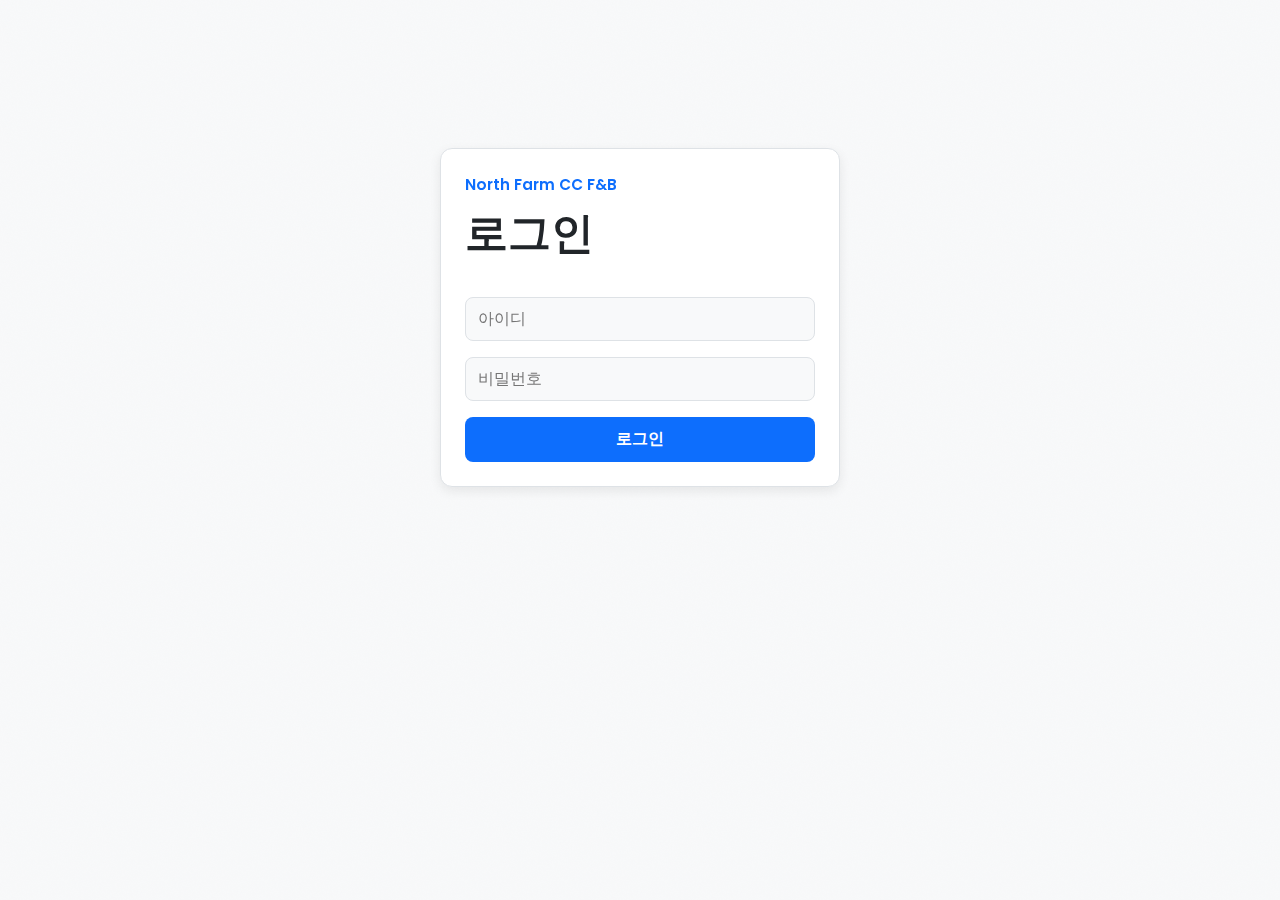
<file: login.html>
<!DOCTYPE html>
<html lang="ko">
<head>
    <meta charset="UTF-8">
    <meta name="viewport" content="width=device-width, initial-scale=1.0">
    <title>로그인 - 노스팜CC 매출 데이터보드</title>
    <link rel="stylesheet" href="styles.css">
</head>
<body>
    <div style="max-width: 400px; margin: 100px auto;">
        <div class="card">
            <header class="app-header" style="border-bottom: none; padding-bottom: 0;">
                <div>
                    <p class="kicker">North Farm CC F&B</p>
                    <h1>로그인</h1>
                </div>
            </header>
            <main style="margin-top: 24px;">
                <form id="loginForm" class="grid-form">
                    <input type="text" id="username" placeholder="아이디" required class="full">
                    <input type="password" id="password" placeholder="비밀번호" required class="full">
                    <custom-button type="submit" label="로그인" class="full"></custom-button>
                </form>
                <p id="error-message" style="color: var(--danger); margin-top: 16px; text-align: center; display: none;"></p>
            </main>
        </div>
    </div>
    <script type="module" src="login.js"></script>
    <script type="module" src="Button.js"></script> <!-- 웹 컴포넌트 임포트 -->
</body>
</html>
</file>
<file: styles.css>
@import url('https://fonts.googleapis.com/css2?family=Poppins:wght@400;500;600;700&display=swap');

:root {
  color-scheme: light;
  --bg: #f8f9fa;
  --card: #ffffff;
  --text: #212529;
  --muted: #6c757d;
  --accent: #0d6efd;
  --accent-soft: #cfe2ff;
  --danger: #dc3545;
  --success: #198754;
  --border: #dee2e6;
  --shadow-sm: 0 2px 4px rgba(0, 0, 0, 0.05);
  --shadow-md: 0 4px 12px rgba(0, 0, 0, 0.08);
  --shadow-lg: 0 15px 35px rgba(0, 0, 0, 0.1), 0 5px 15px rgba(0, 0, 0, 0.07);
  --glow: 0 0 8px rgba(var(--accent-rgb), 0.5);

  /* Noise texture */
  --noise-url: url('data:image/svg+xml,<svg xmlns="http://www.w3.org/2000/svg" width="100" height="100" viewBox="0 0 100 100"><filter id="noise"><feTurbulence type="fractalNoise" baseFrequency="0.8" numOctaves="4" stitchTiles="stitch"/></filter><rect width="100%" height="100%" filter="url(%23noise)" opacity="0.02"/></svg>');
}

* {
  box-sizing: border-box;
  margin: 0;
  padding: 0;
}

body {
  font-family: 'Poppins', "Pretendard", sans-serif;
  background-color: var(--bg);
  color: var(--text);
  padding: clamp(1rem, 5vw, 3rem);
  position: relative;
}

body::before {
  content: '';
  position: fixed;
  top: 0; left: 0; right: 0; bottom: 0;
  width: 100%; height: 100%;
  pointer-events: none;
  background: var(--noise-url);
  z-index: -1;
}

h1 {
  font-size: clamp(2rem, 1.5rem + 1.5vw, 3rem);
  font-weight: 700;
  margin: 4px 0 8px;
}

h2 {
  font-size: 1.5rem;
  font-weight: 600;
  margin-bottom: 20px;
}

h3 {
  font-size: 1.1rem;
  font-weight: 600;
  margin-bottom: 12px;
}

p, label, small, li, span {
  color: var(--muted);
  font-size: 0.9rem;
  line-height: 1.6;
}

main {
  display: grid;
  grid-template-columns: repeat(auto-fit, minmax(min(100%, 500px), 1fr));
  gap: 32px;
  margin-top: 32px;
}

.app-header {
  display: flex;
  align-items: flex-start;
  justify-content: space-between;
  gap: 24px;
  flex-wrap: wrap;
  border-bottom: 1px solid var(--border);
  padding-bottom: 24px;
}

.app-footer {
    text-align: center;
    margin-top: 48px;
    padding-top: 24px;
    border-top: 1px solid var(--border);
}

.app-footer a {
    color: var(--accent);
    text-decoration: none;
    font-weight: 500;
}

.app-footer a:hover {
    text-decoration: underline;
}


.kicker {
  font-weight: 600;
  color: var(--accent);
  font-size: 0.95rem;
}

.subtext {
  font-size: 1rem;
  max-width: 60ch;
}

.card {
  background: var(--card);
  border: 1px solid var(--border);
  border-radius: 12px;
  padding: 24px;
  box-shadow: var(--shadow-md);
  transition: all 0.2s ease-in-out;
}

.card:hover {
    transform: translateY(-4px);
    box-shadow: var(--shadow-lg);
}

.card.highlight {
    background: var(--accent-soft);
    border-color: var(--accent);
}

.grid-form {
    display: grid;
    grid-template-columns: repeat(auto-fit, minmax(150px, 1fr));
    gap: 16px;
}

.grid-form .full {
    grid-column: 1 / -1;
}

input, select, textarea, button {
    width: 100%;
    padding: 12px;
    border: 1px solid var(--border);
    border-radius: 8px;
    font-size: 1rem;
    background: var(--bg);
    transition: all 0.2s;
}

input:focus, select:focus, textarea:focus {
    outline: none;
    border-color: var(--accent);
    box-shadow: 0 0 0 3px var(--accent-soft);
}

button {
    cursor: pointer;
    background: var(--accent);
    color: white;
    font-weight: 600;
    border: none;
}

button:hover {
    filter: brightness(1.1);
}

button.secondary {
    background: var(--muted);
}

button.danger {
    background: var(--danger);
}

.actions {
    display: flex;
    gap: 12px;
}

.table-scroll {
    overflow-x: auto;
    margin-top: 16px;
}

table {
    width: 100%;
    border-collapse: collapse;
    white-space: nowrap;
}

thead {
    background: var(--bg);
}

th, td {
    padding: 12px 16px;
    text-align: left;
    border-bottom: 1px solid var(--border);
}

th {
    font-weight: 600;
    font-size: 0.85rem;
    text-transform: uppercase;
    color: var(--muted);
}

.right { text-align: right; }

.summary-grid {
    display: grid;
    grid-template-columns: repeat(auto-fit, minmax(150px, 1fr));
    gap: 16px;
    margin: 24px 0;
}

.summary-card {
    background: var(--bg);
    padding: 20px;
    border-radius: 8px;
    border-left: 4px solid var(--accent);
}

.summary-card span {
    font-size: 0.9rem;
}

.summary-card strong {
    display: block;
    font-size: 1.75rem;
    font-weight: 700;
    margin: 4px 0;
}

dialog {
    border: 1px solid var(--border);
    border-radius: 12px;
    box-shadow: var(--shadow-lg);
    padding: 0;
    max-width: 500px;
    width: 90%;
}

dialog::backdrop {
  background: rgba(0, 0, 0, 0.4);
  backdrop-filter: blur(4px);
}

.dialog-form {
    padding: 32px;
}
</file>
